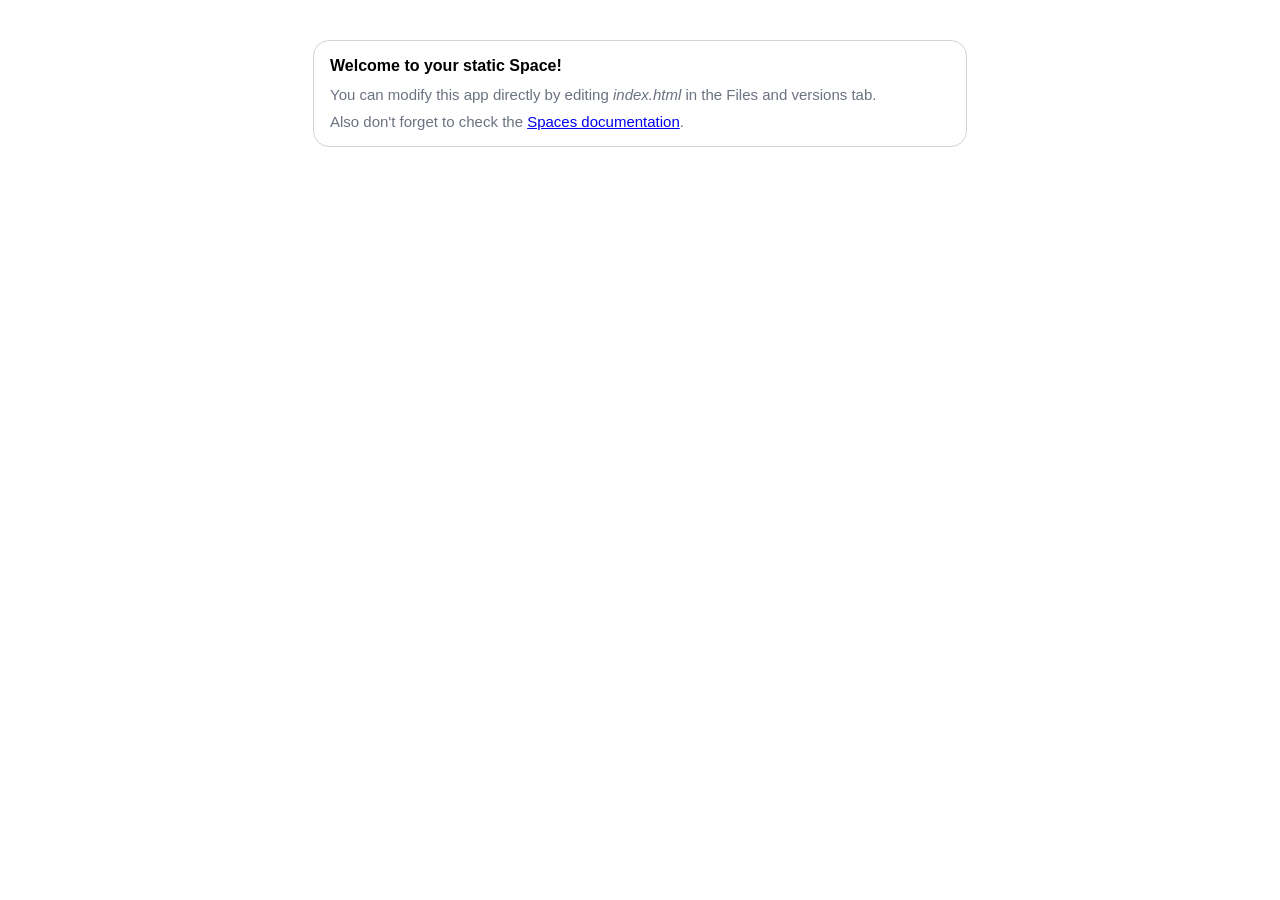
<file: index.html>
<!doctype html>
<html>
	<head>
		<meta charset="utf-8" />
		<meta name="viewport" content="width=device-width" />
		<title>My static Space</title>
		<link rel="stylesheet" href="style.css" />
	</head>
	<body>
		<div class="card">
			<h1>Welcome to your static Space!</h1>
			<p>You can modify this app directly by editing <i>index.html</i> in the Files and versions tab.</p>
			<p>
				Also don't forget to check the
				<a href="https://huggingface.co/docs/hub/spaces" target="_blank">Spaces documentation</a>.
			</p>
		</div>
	</body>
</html>
</file>
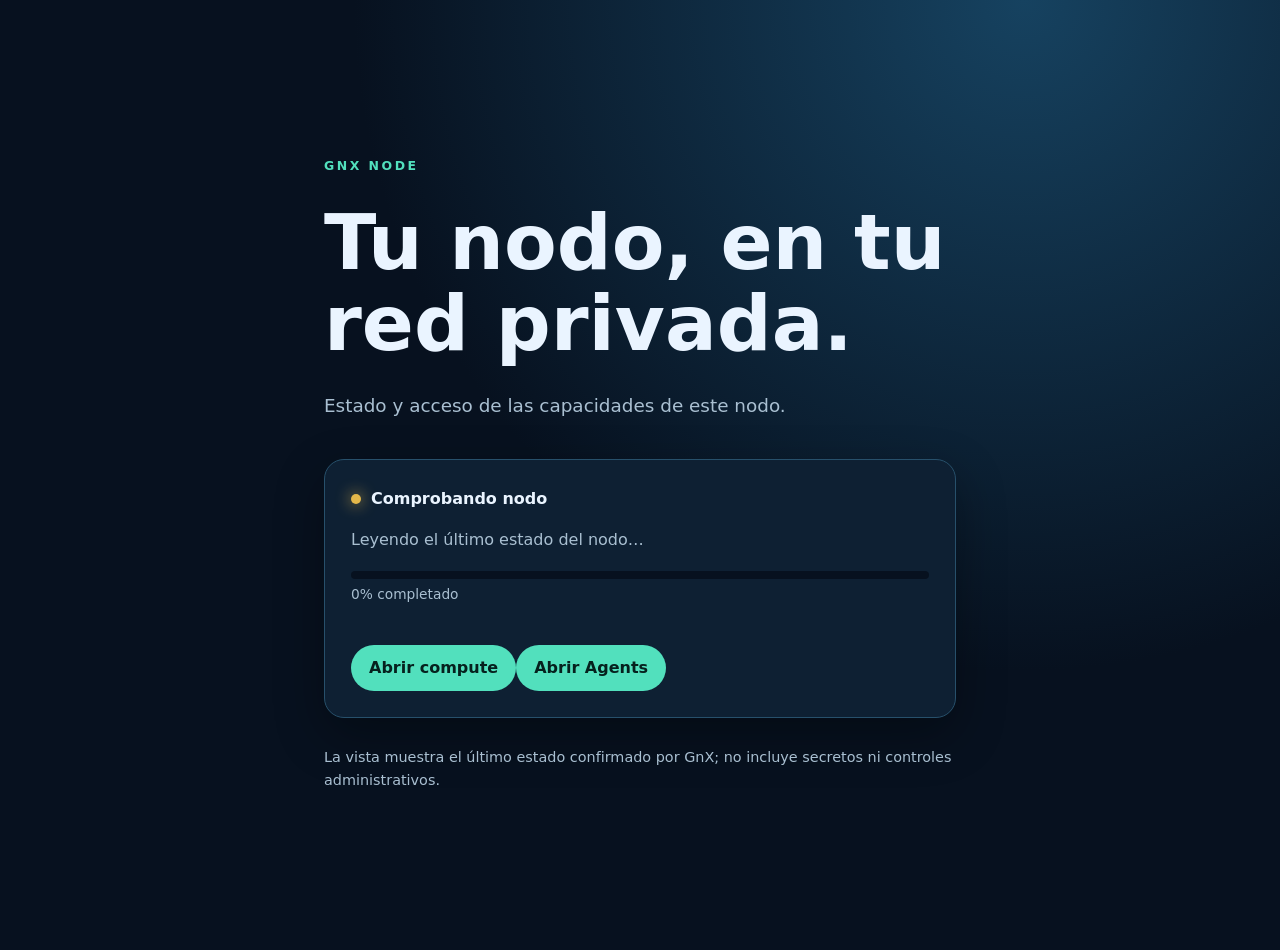
<file: apps/web-app/index.html>
<!doctype html>
<html lang="es">
<head><meta charset="utf-8"><meta name="viewport" content="width=device-width,initial-scale=1"><meta name="theme-color" content="#07111f"><meta http-equiv="Content-Security-Policy" content="default-src 'self'; base-uri 'none'; object-src 'none'; frame-ancestors 'none'; script-src 'self'; style-src 'self'; img-src 'self'; font-src 'self'; connect-src 'self' gnx://bridge; form-action 'none'"><link rel="manifest" href="manifest.webmanifest"><link rel="stylesheet" href="styles.css"><title>GnX Node</title></head>
<body><main><p class="eyebrow">GNX NODE</p><h1>Tu nodo, en tu red privada.</h1><p class="lede">Estado y acceso de las capacidades de este nodo.</p><section class="card status-card" aria-labelledby="status-title"><div><span id="status-dot" class="dot pending"></span><strong id="status-title">Comprobando nodo</strong></div><p id="status-message" role="status">Leyendo el último estado del nodo…</p><div class="progress" role="progressbar" aria-labelledby="status-title" aria-valuemin="0" aria-valuemax="100" aria-valuenow="0"><span id="status-bar"></span></div><p id="status-percent" class="status-percent">0% completado</p><ul id="status-checks" class="checks" aria-label="Comprobaciones del nodo"></ul><p id="status-error" class="status-error" hidden></p><a id="compute-link" class="button" href="https://compute.gnx" hidden>Abrir compute</a><a id="agents-link" class="button" href="https://agents.gnx">Abrir Agents</a></section><section id="onboarding" class="card onboarding" hidden><h2>Configurar el nodo</h2><p>Estas credenciales solo se entregan al puente local de GnX Setup; nunca se envían a <code>app.gnx</code>.</p><form id="onboarding-form" autocomplete="off"><label for="tailscale-key">Clave de acceso Tailscale</label><input id="tailscale-key" name="tailscale_auth_key" type="password" autocomplete="off" spellcheck="false" required><label for="proxmox-password">Contraseña de Proxmox</label><input id="proxmox-password" name="proxmox_password" type="password" autocomplete="new-password" required><button class="button" type="submit">Configurar</button></form><p id="onboarding-status" role="status"></p></section><p class="note">La vista muestra el último estado confirmado por GnX; no incluye secretos ni controles administrativos.</p></main><script src="app.js" defer></script></body>
</html>
</file>
<file: style.css>
body {
	padding: 2rem;
	font-family: -apple-system, BlinkMacSystemFont, "Arial", sans-serif;
}

h1 {
	font-size: 16px;
	margin-top: 0;
}

p {
	color: rgb(107, 114, 128);
	font-size: 15px;
	margin-bottom: 10px;
	margin-top: 5px;
}

.card {
	max-width: 620px;
	margin: 0 auto;
	padding: 16px;
	border: 1px solid lightgray;
	border-radius: 16px;
}

.card p:last-child {
	margin-bottom: 0;
}
</file>
<file: apps/web-app/styles.css>
:root{color-scheme:dark;--bg:#07111f;--panel:#0e2033;--ink:#eaf4ff;--muted:#a9bfd1;--accent:#52e0bd}*{box-sizing:border-box}body{margin:0;min-height:100vh;background:radial-gradient(circle at 80% 0,#164260 0,#07111f 48%);color:var(--ink);font:16px/1.6 system-ui,-apple-system,Segoe UI,sans-serif}main{max-width:680px;margin:0 auto;padding:16vh 24px}.eyebrow{color:var(--accent);font-size:.78rem;font-weight:700;letter-spacing:.2em}h1{font-size:clamp(2.4rem,8vw,4.8rem);line-height:1.05;margin:.35em 0}.lede{color:var(--muted);font-size:1.15rem}.card{background:var(--panel);border:1px solid #27506b;border-radius:20px;padding:26px;margin:38px 0;box-shadow:0 18px 50px #0005}.card p,.note{color:var(--muted)}.dot{display:inline-block;width:10px;height:10px;border-radius:50%;background:var(--accent);margin-right:10px;box-shadow:0 0 15px var(--accent)}code{color:var(--ink)}.button{display:inline-block;color:#06211e;background:var(--accent);border-radius:999px;font-weight:700;padding:10px 18px;text-decoration:none;border:0;cursor:pointer}.note{font-size:.9rem}.status-card{margin-bottom:28px}.dot.pending{background:#e4b84a;box-shadow:0 0 15px #e4b84a}.dot.attention{background:#ff7b72;box-shadow:0 0 15px #ff7b72}.progress{height:8px;overflow:hidden;background:#07111f;border-radius:999px;margin:18px 0 4px}.progress span{display:block;width:0;height:100%;background:var(--accent);border-radius:inherit;transition:width .25s ease}.status-percent{font-size:.86rem;margin:0}.checks{display:grid;grid-template-columns:repeat(2,minmax(0,1fr));gap:8px;list-style:none;padding:0;margin:20px 0}.check{border:1px solid #27506b;border-radius:9px;color:var(--muted);font-size:.84rem;padding:7px 9px}.check.pass{border-color:#2a806d;color:var(--ink)}.check.attention{border-color:#a94e4a;color:var(--ink)}.status-error{color:#ff9b94;font-family:ui-monospace,monospace;font-size:.85rem}.onboarding form{display:grid;gap:10px}.onboarding input{width:100%;padding:10px;border:1px solid #41667d;border-radius:8px;background:#07111f;color:var(--ink)}.onboarding .button{justify-self:start;margin-top:8px}@media(max-width:520px){main{padding-top:10vh}.checks{grid-template-columns:1fr}}
</file>
